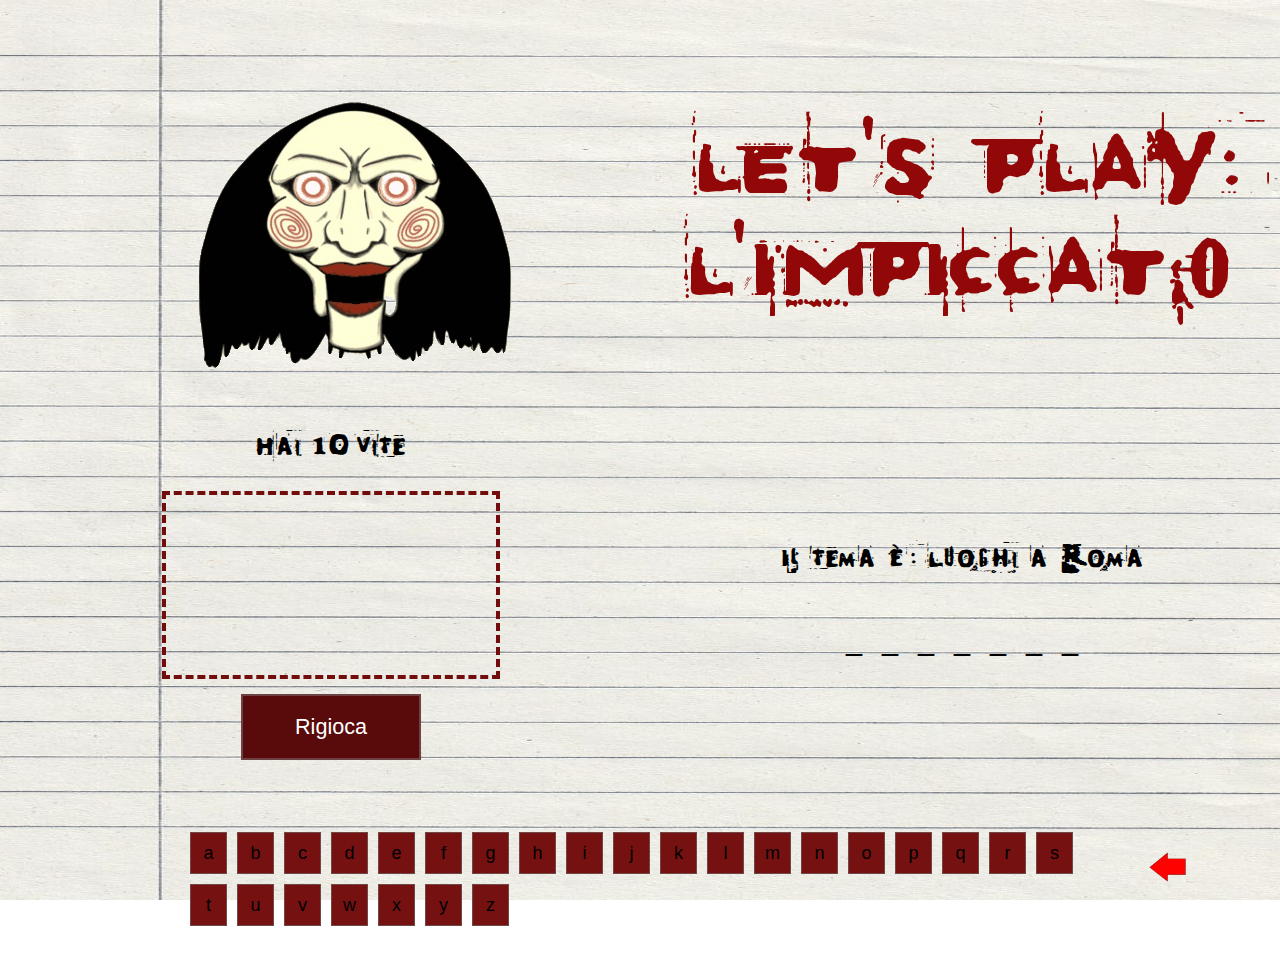
<file: note2.html>
<!DOCTYPE html>
<html>
    <head>
        <title>Play Hang Man</title>
        <link rel="stylesheet" href="style2note.css">
        <meta charset="utf-8">
        <meta name="viewpoint" content="width=device=width,initial-scale=1">
        
        <script src="script2note.js"></script>
        
        
        
    </head>
    <body class="background">
        
        
        <div class="content">

            <table id="header">
                <tr>
                    <td>
                        <img src="doc/img/Saw-gif.gif" alt="Ups... nada" class="saw">
                    </td>
                    <td >
                        <h1 class="title">Let's PLAY: l'impiccato</h1>
                    </td>
                </tr>
                <tr>
                    <td>
                        <div class="wrapper">
                            <p id="mylives"></p>
                            <!--<p id="clue">Clue -</p> on v2-->
                            <canvas id="stickman">This Text will show if the Browser does NOT support HTML5 Canvas tag</canvas>
                            <div class="container">
                            <button class ="reload" onClick=history.go(0)>Rigioca</button>
                            </div>
                        </div>
                    </td>
                    <td>
                        <div class="wrapper">
                            <p id="catagoryName" ></p>
                        </div>
                            <br>
                        <div>
                            <div id="hold"></div>
                        </div>
                    </td>
                </tr>
            </table >
                <br>
                <br>
                <div id="buttons">
                </div> 

            
        
            <a href="index.html">
                <img  src="doc/img/arrow-red-l.png" alt="Menu" height=3%; width="3%">
            </a>
        </div>
    </body>
</html>
</file>
<file: style2note.css>
.html {

  width: 100%;
}
@font-face {
  font-family: sawFont;
  src: url(doc/font/SAWesome.ttf);
}

.header{
  height: 5%;
  width: 100%;

}

.background{
  background-image: url(doc/img/paper.jpg);
  background-repeat: auto;
  background-attachment: fixed;
  background-size: 100% 100%;
}

.title{
  align-items: center;
  color: rgba(146, 8, 8);
  background-color: transparent;
  margin: 3px;
  padding: 45px;
  font-size: 500%;
  font-family: sawFont;
  }

.content {
    
    color: #000000;
    width: auto;
    height: auto;
    overflow-x: auto;
    overflow-y: hidden;
    padding: 20px;
  }


  #myVideo {
    position: fixed;
    right: 0;
    bottom: 0;
    min-width: 100%;
    min-height: 100%;
    opacity: 0.2;
  }

/* Variabes */

body {
  background-image: url(doc/img/paper.jpg);
  font-family: "HelveticaNeue-Light", "Helvetica Neue Light", "Helvetica Neue", Helvetica, Arial, "Lucida Grande", sans-serif; 
  color:white;
  height:100%;
  text-align:center;
  font-size:18px;
}

.wrapper{
  font-family: sawFont;
}

canvas{
  color:rgb(0, 0, 0);
  border: rgb(114, 13, 13) dashed 4px;
  padding:15px;
}

h1, h2, h3 {
	font-family: 'Roboto', sans-serif;
	font-weight: 100;
	text-transform: uppercase;
   margin:5px 0;
}

h1 {
	font-size: 2.6em;
}

h2 {
	font-size: 1.6em;
}

p{
  font-size: 1.6em;
}

#alphabet {
  margin:15px auto;
  padding:2px;
  max-width:900px;
}

#alphabet li {
  float:left;
  margin: 0 10px 10px 0;
  list-style:none;
  width:35px;
  height:30px;
  padding-top:10px;
  background:rgb(117, 17, 17);
  color:base-color;
  cursor:pointer;
  border: solid 1px rgb(113, 72, 72);
}

#my-word {
  margin: 0;
  display: block;
  padding: 0;
  display:block;
}

#my-word li {
  position: relative;
  list-style: none;
  margin: 0;
  display: inline-block;
  padding: 0 10px;
  font-size:1.6em;
}

#mylives{
  font-size:1.6em;
  text-align:center;
  display:block;
}

button{
  background: rgb(89, 10, 10);
  border: solid 2px rgb(108, 66, 66);
  cursor:pointer;
  font-size:1.2em;
  padding:18px 10px;
  width:180px;
  margin: 10px;
  outline: none;
}
.reload {
  color: white;
}
</file>
